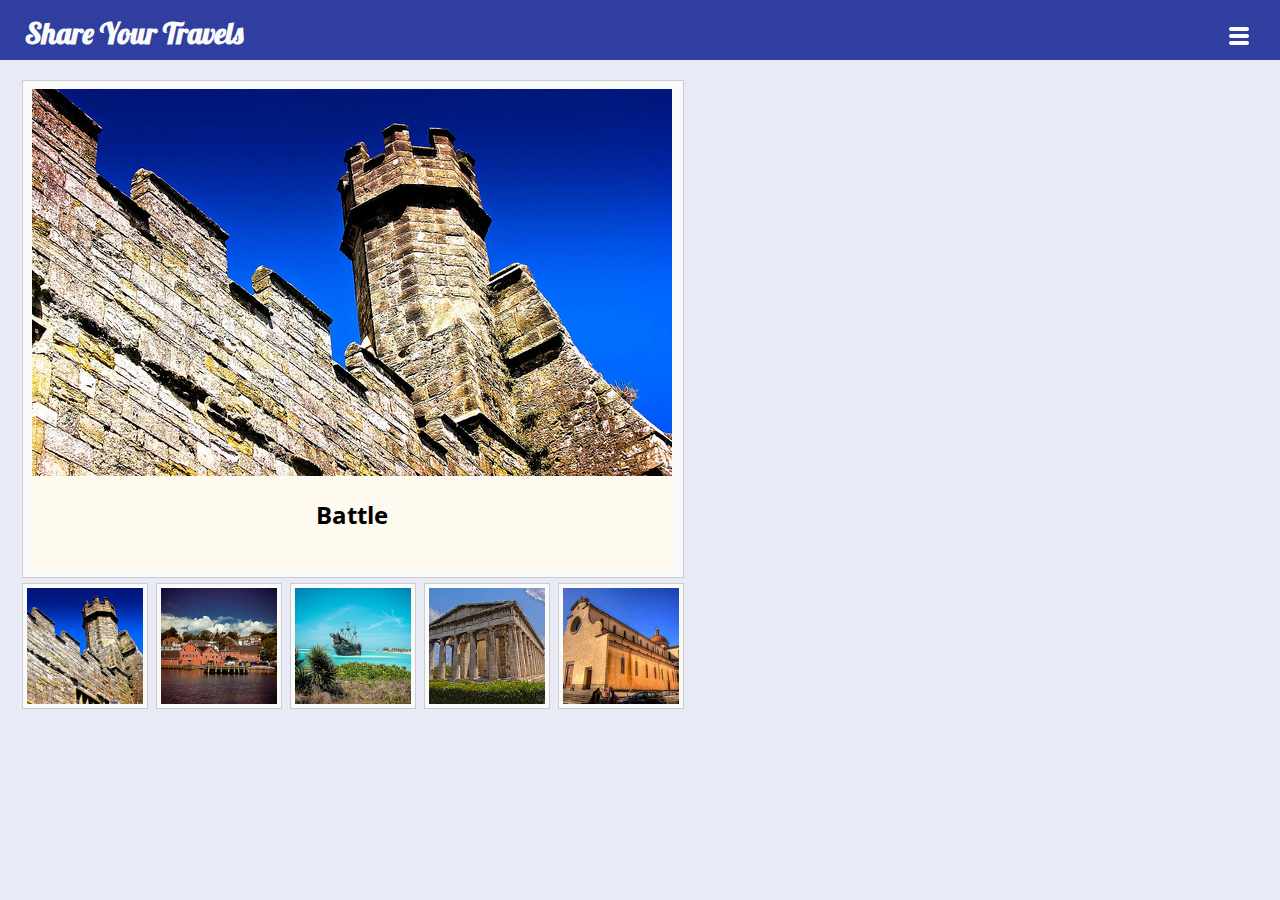
<file: lab6/lab6.html>
<!DOCTYPE html>
<html lang="en">
<head >
   <meta charset="utf-8">
   <title>Chapter 9 - Share Your Travels</title>

   <link rel="stylesheet" href="lab6.css" />
   <script type="text/javascript" src='lab6.js'></script>
</head>
<body>
<header>
    <h2>Share Your Travels</h2>
    <nav><img src="images/menu.png"></nav>
</header>
<main>
    <figure id="featured">
        <img src="images/medium/5855774224.jpg" title="Battle" onclick="fun1()" onmouseout="fun2()"/>
        <figcaption id="fig">Battle</figcaption>
    </figure>
    <div id="thumbnails">
        <img src="images/small/5855774224.jpg" title="Battle" onclick="func1()"/>
        <img src="images/small/5856697109.jpg" title="Luneburg" onclick="func2()"/>
        <img src="images/small/6119130918.jpg" title="Bermuda" onclick="func3()"/>
        <img src="images/small/8711645510.jpg" title="Athens" onclick="func4()"/>
        <img src="images/small/9504449928.jpg" title="Florence" onclick="func5()"/>
    </div>

</main>
</body>
</html>
</file>
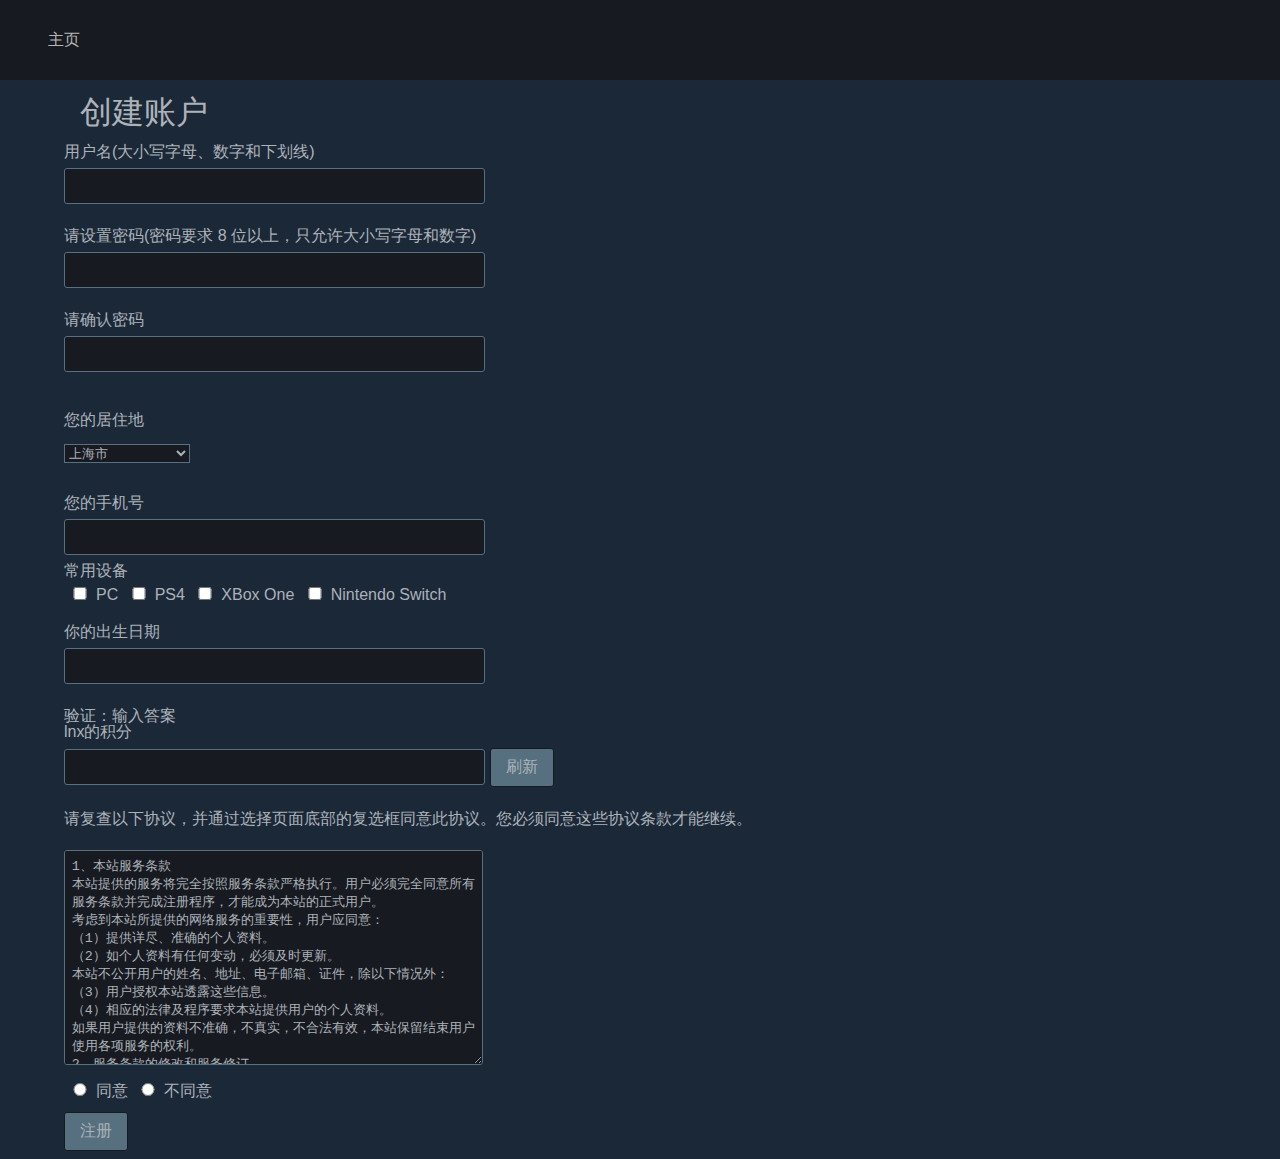
<file: root/register.html>
<!DOCTYPE html>
<html lang="en">
<head>
    <meta charset="UTF-8">
    <link href="reset.css" rel="stylesheet" type="text/css">
    <link href="register.css" rel="stylesheet" type="text/css">
    <title>Register</title>
</head>

<body>
<header><nav><a href="http://localhost:63342/untitled/.idea/lab/index.html?_ijt=d60etl9g2gf0r20e3d6cscmo3n">主页</a></nav></header>
<h1>创建账户</h1>
<section>
        <form action="#" method="GET">
            <p>用户名(大小写字母、数字和下划线)<br>
            <input type="username" name="username" value="" pattern="^\w{3,20}$"></p>
            <br>
            <p>请设置密码(密码要求 8 位以上，只允许大小写字母和数字)<br>
            <input type="password" name="password" pattern="^[A-Za-z0-9]+$"></p>
            <br>
            <p>请确认密码<br>
            <input type="repassword" name="repassword" pattern="^[A-Za-z0-9]+$"></p>
            <br><br>
            <p>您的居住地<br><br>
            <select name="area">
                <option value="Hebei">河北省</option>
                <option value="Shanxi">山西省</option>
                <option value="Jilin">吉林省</option>
                <option value="Shanghai" selected="selected">上海市</option>
                <option value="Liaoning">辽宁省</option>
                <option value="Heilongjiang">黑龙江省</option>
                <option value="Shaanxi">陕西省</option>
                <option value="Gansu">甘肃省</option>
                <option value="Qinghai">青海省</option>
                <option value="Shandong">山东省</option>
                <option value="Fujian">福建省</option>
                <option value="Zhejiang">浙江省</option>
                <option value="Taiwan">台湾省</option>
                <option value="Hebei">河南省</option>
                <option value="Hubei">湖北省</option>
                <option value="Hunan">湖南省</option>
                <option value="Jiangxi">江西省</option>
                <option value="Jiangsu">江苏省</option>
                <option value="Anhui">安徽省</option>
                <option value="Guangdong">广东省</option>
                <option value="Hainan">海南省</option>
                <option value="Sichuan">四川省</option>
                <option value="Guizhou">贵州省</option>
                <option value="Yunnan">云南省</option>
                <option value="Beijing">北京市</option>
                <option value="Tianjin">天津市</option>
                <option value="Chongqing">重庆市</option>
                <option value="Neimeng">内蒙古自治区</option>
                <option value="Xinjiang">新疆维吾尔自治区</option>
                <option value="Ningxia">宁夏回族自治区</option>
                <option value="Guangxi">广西壮族自治区</option>
                <option value="Tibet">西藏自治区</option>
                <option value="HongKong">香港特别行政区</option>
                <option value="Macau">澳门特别行政区</option>
            </select></p><br><br>
            您的手机号<br>
            <input type="text" name="phonenumber" pattern="^(13[0-9]|14[5|7]|15[0|1|2|3|5|6|7|8|9]|18[0|1|2|3|5|6|7|8|9])\d{8}$"><br>
            常用设备<br>
            <input type="checkbox" name="pc">PC
            <input type="checkbox" name="ps4">PS4
            <input type="checkbox" name="xboxone">XBox One
            <input type="checkbox" name="switch">Nintendo Switch
            <br><br>
            你的出生日期<br>
            <input type="text" type="date" name="birthday" pattern="^\d{4}-\d{1,2}-\d{1,2}" > <br><br>
            验证：输入答案<br>lnx的积分<br>
            <input type="text" name="captcha">
            <input type="button" value="刷新">
            <br><br>
            请复查以下协议，并通过选择页面底部的复选框同意此协议。您必须同意这些协议条款才能继续。
            <br><br>
            <textarea rows="10" cols="40" disabled="disabled">
1、本站服务条款
本站提供的服务将完全按照服务条款严格执行。用户必须完全同意所有服务条款并完成注册程序，才能成为本站的正式用户。
考虑到本站所提供的网络服务的重要性，用户应同意：
（1）提供详尽、准确的个人资料。
（2）如个人资料有任何变动，必须及时更新。
本站不公开用户的姓名、地址、电子邮箱、证件，除以下情况外：
（3）用户授权本站透露这些信息。
（4）相应的法律及程序要求本站提供用户的个人资料。
如果用户提供的资料不准确，不真实，不合法有效，本站保留结束用户使用各项服务的权利。
2、服务条款的修改和服务修订
本站有权在必要时修改服务条款，本站服务条款一旦发生变动，将会在相关页面上提示修改内容。如果不同意所改动的内容，用户可以主动取消获得的网络服务。如果用户继续享用网络服务，则视为接受服务条款的变动。
本站保留随时修改或中断服务而不需个别知照用户的权利。本站行使修改或中断免费服务的权利，不需对用户或第三方负责。
3、用户隐私制度
尊重用户个人隐私是本站的一项基本政策。本站一定不会在未经合法用户授权时公开、透露其注册资料及保存在本站中的非公开内容，除非有法律许可要求或本站在诚信的基础上认为透露这些信息在以下四种情况是必要的：
（1）遵守有关法律规定，遵从本站合法服务程序。包括在国家有关机关查询时，提供用户在本站上发布的信息内容及其发布时间、互联网地址或者域名。
（2）保持维护本站的商标所有权。
（3）在紧急情况下竭力维护用户个人和社会大众的隐私安全。
（4）符合其他相关的要求。
4、用户的帐号，密码和安全性
用户一旦注册成功，成为本站的合法用户，将得到一个密码和用户名。如果您未保管好自己的帐号和密码而对您、本站或第三方造成的损害，您将负全部责任。另外，每个用户都要对其帐户中的所有活动和事件负全责。您可随时改变您的密码，也可以结束旧的帐户重开一个新帐户。用户若发现任何非法使用用户帐号或存在安全漏洞的情况，请立即通告我们
5、拒绝提供担保
用户个人对网络服务的使用承担风险。本站对此不作任何类型的担保，不论是明确的或隐含的。本站不担保服务一定能满足用户的要求，也不担保服务不会受中断，对服务的及时性，安全性，出错发生都不作担保。
6、有限责任
本站对任何直接、间接、偶然、特殊及继起的损害不负责任，这些行为都有可能会导致本站的形象受损，所以本站事先提出这种损害的可能性。
7、对用户信息的存储和限制
本站不对用户所发布信息的删除或储存失败负责。本站有判定用户的行为是否符合本站服务条款的要求和精神的保留权利，如果用户违背了服务条款的规定，本站有中断对其提供网络服务的权利。本站社区各栏目的管理员和版主、本站空间管理员有权保留或删除其管辖社区中的任意内容。
8、用户管理
（1）用户使用本站各项服务的权利是个人的。用户只能是一个单独的个体而不能是一个公司或实体的商业性组织。用户承诺不经本站同意，不能利用本站各项服务、资讯、资料、数据等进行销售或其他商业用途。
　　（2）用户单独承担发布内容的责任。用户对服务的使用户在本站发表的内容（包含但不限于本站目前各产品功能里的内容）仅表明其个人的立场和观点，并不代表本站的立场或观点。作为内容的发表者，需自行对所发表的内容以及其他任何形式关于本站的内容负责（如包含本站内容的邮件、短信、电话录音等），因所发表内容引发的一切纠纷，由该内容的发表者承担全部法律及连带责任。本站不承担任何法律及连带责任。
在本站的网页上发布信息或者利用本站的服务时必须符合中国有关法规，不得在本站的网页上或者利用本站的服务制作、复制、发布、传播以下信息：
（a） 反对宪法所确定的基本原则的；
（b） 危害国家安全，泄露国家秘密，颠覆国家政权，破坏国家统一的；
（c） 损害国家荣誉和利益的；
（d） 煽动民族仇恨、民族歧视，破坏民族团结的；
（e） 破坏国家宗教政策，宣扬邪教和封建迷信的；
（f） 散布谣言，扰乱社会秩序，破坏社会稳定的；
（g） 散布淫秽、色情、赌博、暴力、凶杀、恐怖或者教唆犯罪的；
（h） 侮辱或者诽谤他人，侵害他人合法权益的；
（i） 含有法律、行政法规禁止的其他内容的。
（3）在本站的网页上发布信息或者利用本站的服务时还必须符合其他有关国家和地区的法律规定以及国际法的有关规定。
（4）不利用本站的服务从事以下活动：
（a） 未经允许，进入计算机信息网络或者使用计算机信息网络资源的；
（b） 未经允许，对计算机信息网络功能进行删除、修改或者增加的；
（c） 未经允许，对进入计算机信息网络中存储、处理或者传输的数据和应用程序进行删除、修改或者增加的；
（d） 故意制作、传播计算机病毒等破坏性程序的；
（e） 其他危害计算机信息网络安全的行为。
（5）不以任何方式干扰本站的服务。
（6）遵守本站的所有其他规定和程序。
用户使用本站电子公告服务，即用户利用本站交互形式的栏目或功能，进行信息发布的行为，也须遵守本条的规定以及本站专门发布的相关电子公告服务的规则，上段中描述的法律后果和法律责任同样适用于电子公告服务的用户。
若用户的行为不符合以上提到的服务条款，本站将作出独立判断立即取消用户服务帐号。
9、保障
用户同意保障和维护本站全体成员的利益，并负责支付由用户使用超出服务范围引起的律师费用，违反服务条款的损害补偿费用等。
10、结束服务
用户或本站可随时根据实际情况中断一项或多项网络服务。本站不需对任何个人或第三方负责而随时中断服务。用户对后来的条款修改有异议，或对本站的服务不满，可以行使如下权利：
（1）停止使用本站的网络服务。
（2）通告本站停止对该用户的服务。
结束用户服务后，用户使用网络服务的权利马上中止。从那时起，用户没有权利，本站也没有义务传送任何未处理的信息或未完成的服务给用户或第三方。
11、通告
所有发给用户的通告都可通过相关页面的公告或电子邮件或常规的信件等传送。服务条款的修改、服务变更、或其它重要事件的通告都会以此形式进行。
12、网络服务内容的所有权
本站定义的网络服务内容包括：文字、软件、声音、图片、录象、图表中的全部内容；电子邮件的全部内容；本站为用户提供的其他信息。所有这些内容受版权、商标、标签和其它财产所有权法律的保护。所以，用户只能在本站授权下才能使用这些内容，而不能擅自复制、再造这些内容、或创造与内容有关的派生产品。本站内所有的文章、资讯、资料、数据版权归原文作者和本站共同所有，任何人需要转载，必须征得原文作者或本站授权。本站注册用户在本站社区发表的作品，本站有权在网站内免费使用。
13、法律
网络服务条款要与中华人民共和国的法律解释相一致，用户和本站一致同意服从高等法院所有管辖。如发生本站服务条款与中华人民共和国法律相抵触时，则这些条款将完全按法律规定重新解释，而其它条款则依旧保持对用户产生法律效力和影响。

    © 2019 GitHub, Inc.
    Terms
    Privacy
    Security
    Status
    Help

    Contact GitHub
    Pricing
    API
    Training
    Blog
    About

</textarea><br>
            <input type="radio" name="attitude" value="agree">同意
            <input type="radio" name="attitude" value="agree" />不同意<br>
            <p><input type="submit" value="注册" name="continue"></p>
    </form>
</section>



</body>
</html>
</file>
<file: lab6/lab6.css>
/* general text formatting */

@import url(https://fonts.googleapis.com/css?family=Open+Sans);
@import url(https://fonts.googleapis.com/css?family=Lobster);

p, h1, h2, h3, ul, li, body {
    padding: 0;
    margin: 0;    
}


h1, h2, h3, nav, footer {
 font-family: Lobster, Cambria, "Times New Roman", serif;
}
body {
   font-family: "Open Sans", Verdana, Arial, sans-serif;
   font-size: 100%;
   background-color: #E8EAF6;
}
header {
    padding: 15px;
    width: auto; 
    margin: 0 0;
    background-color: #303F9F;   
    color: #FAFAFA;
    height: 30px;
}
header h2 {    
    float: left;
    font-size: 22pt;  
    margin-left:10px;
}
header nav {
     float: right;  
    margin: 10px 15px 10px 10px;
    top: 5px;
}

main {
    margin: 20px 20px;
}

#featured {
    margin: 0 2px;
    border: solid 1px #ccc; 
    padding: 8px 5px 3px 9px;
    width: 646px;
    background-color: #FAFAFA;
}

#featured figcaption {
    position: absolute;
    top: 476px;
    left: 32px;
    width: 636px;
    height: 70px;
    background-color: floralwhite;
    font-family: 'Open Sans', Verdana, Arial, sans-serif;
    font-size: 150%;
    font-weight: bold;
    opacity: 1;
    padding: 22px 2px 2px 2px;
    text-align: center;
    display: block;
}

#thumbnails img {
    width: 116px;   
    height: 116px;
    border: solid 1px #ccc;
    padding: 4px;
    margin: 5px 2px;
    background-color: #FAFAFA;
}

#thumbnails img:hover {
    transform: scale(1.1);
    transition-duration: 300ms;
    cursor: pointer;
}
</file>
<file: root/register.css>
body {
    font-family: Arial, Helvetica, sans-serif;
    margin: 0;
    background-color: #1b2838;
    color: #acb2b8
}

header {
    color: #b8b6b4;
    height: 5em;
    background-color: #171a21;
    display: flex;
    text-align: center;
}

nav {
    margin: auto 3em;
}

li {
    display: inline-block;
}

nav li {
    padding: 0 1em;
}

a {
    color: #b8b6b4;
    text-decoration:none;
}

a:hover{
    color: #87bff2;
}

nav li a {
    color: #b8b6b4;
}

aside {
    float:right;
    margin: 1% 5%;
    width: 30%;
    background-color: #171a21;
}

aside a {
    color: white;
}

aside img, aside ul {
    padding: 0;
    width: 100%;
}

aside li {
    display: block;
    text-align: center;
    padding: 0.2em 0;
}



section {
    margin: 0 5%;
}

section blockquote {
    margin: 0;
    width: 60%;
    font-size: small;
    background-color: #171a21;
    padding: 0.7em;
    color: #b8b6b4;
    border-top: 1px solid rgba(85, 125, 171, 0.6)
}

p small {
    margin: 0;
    padding: 0;
    color: #b8b6b4;
}

hr {
    width: 90%;
    margin: 0 5%;
    border-width:0;
    height: 1px;
    color:rgba(85, 125, 171, 0.6);
    background-color:rgba(85, 125, 171, 0.6);
}


h3 {
    color: #ebebeb;
}

h4 {
    font-weight: normal;
    color: #ebebeb;
    margin: 0;
}

h4 small {
    color: #56707f;
}


h1 {
    margin: 0.5em 2.5em;
    font-size:2em;
}

input, textarea {
    padding: 0.5em;
    margin: 0.5em 0;
    width: 35%;
    background-color: #171a21;
    border: #56707f solid 1px;
    border-radius: 3px;
    color: #acb2b8
}

select {
    background-color: #171a21;
    border: #56707f solid 1px;
    color: #acb2b8
}

input[type="checkbox"], input[type="radio"] {
    width: 2em;
}

input[type="button"],input[type="submit"]  {
    background-color: #56707f;
    border: #171a21 solid 1px;
    width: 4em;
}

input[type="button"],input[type="submit"],input[type="checkbox"], input[type="radio"], select:hover {
    cursor: pointer;
}

textarea {
    height: 15em;
}
</file>
